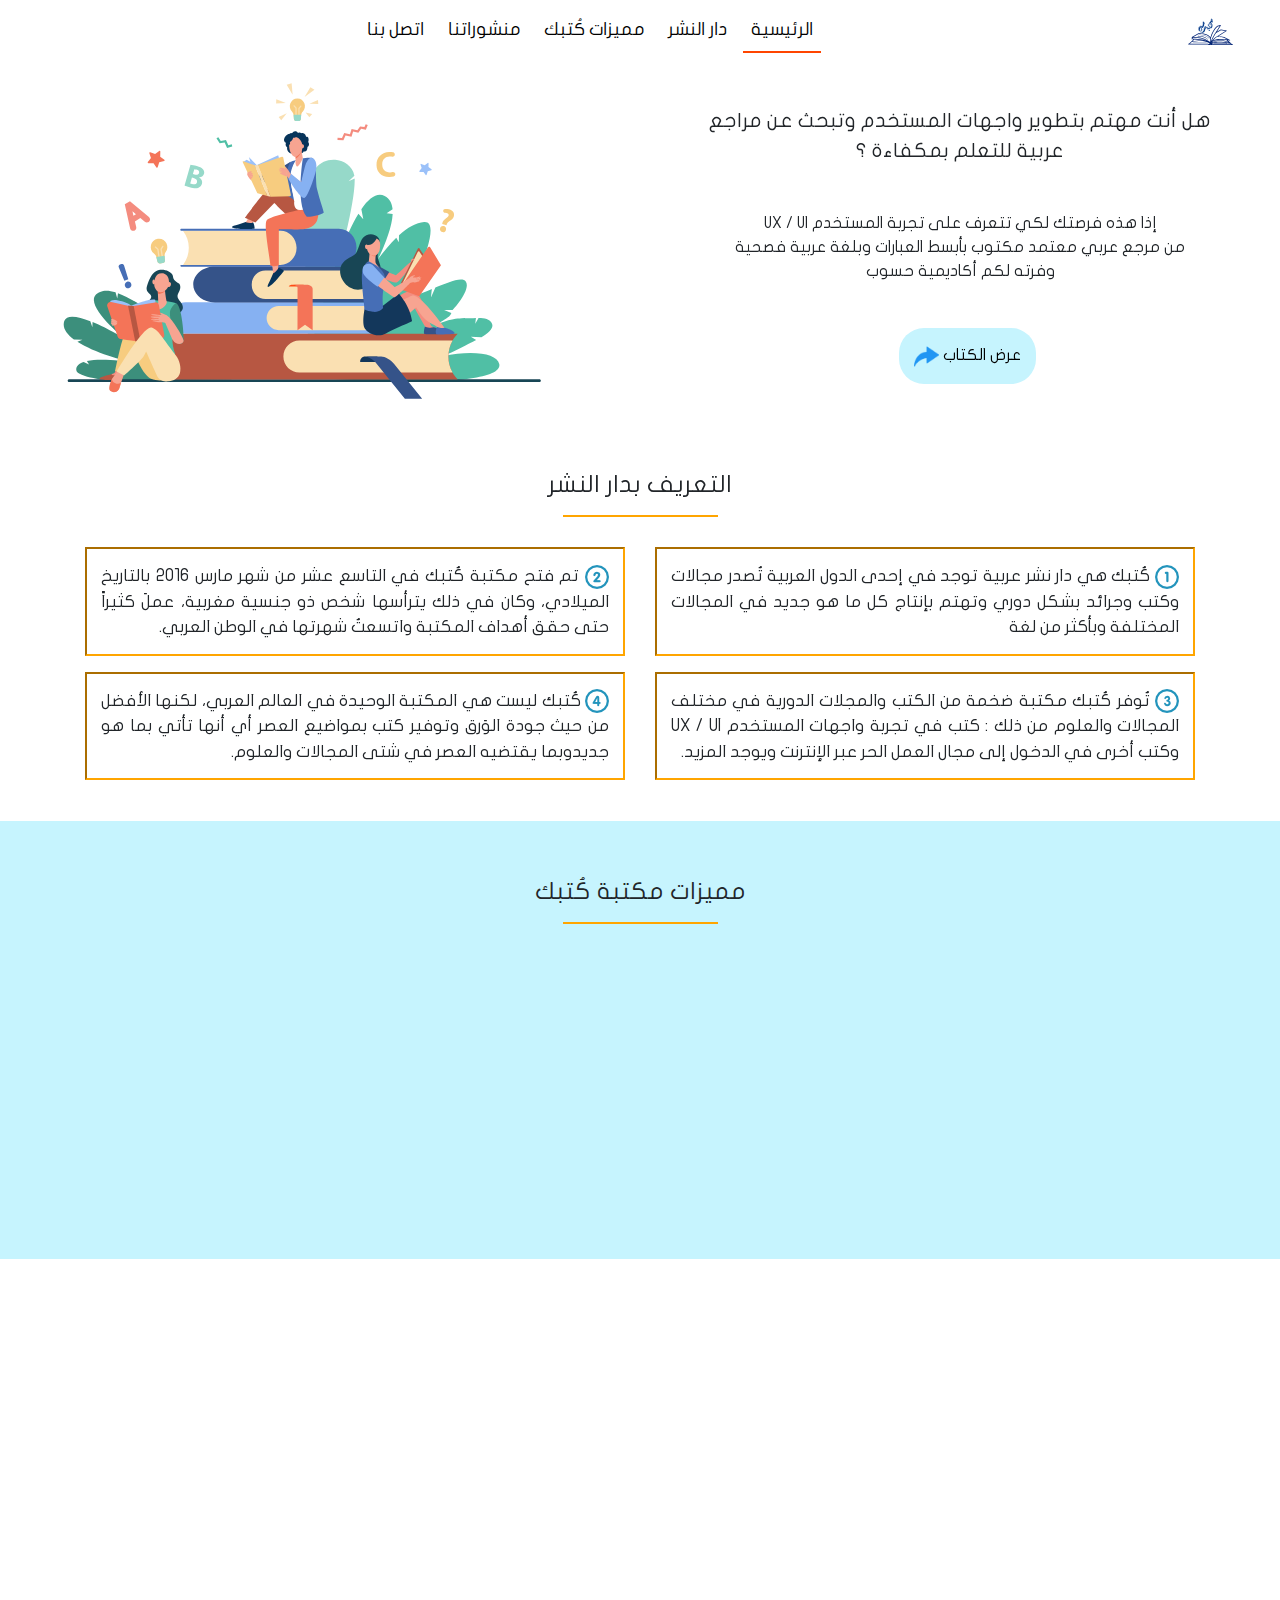
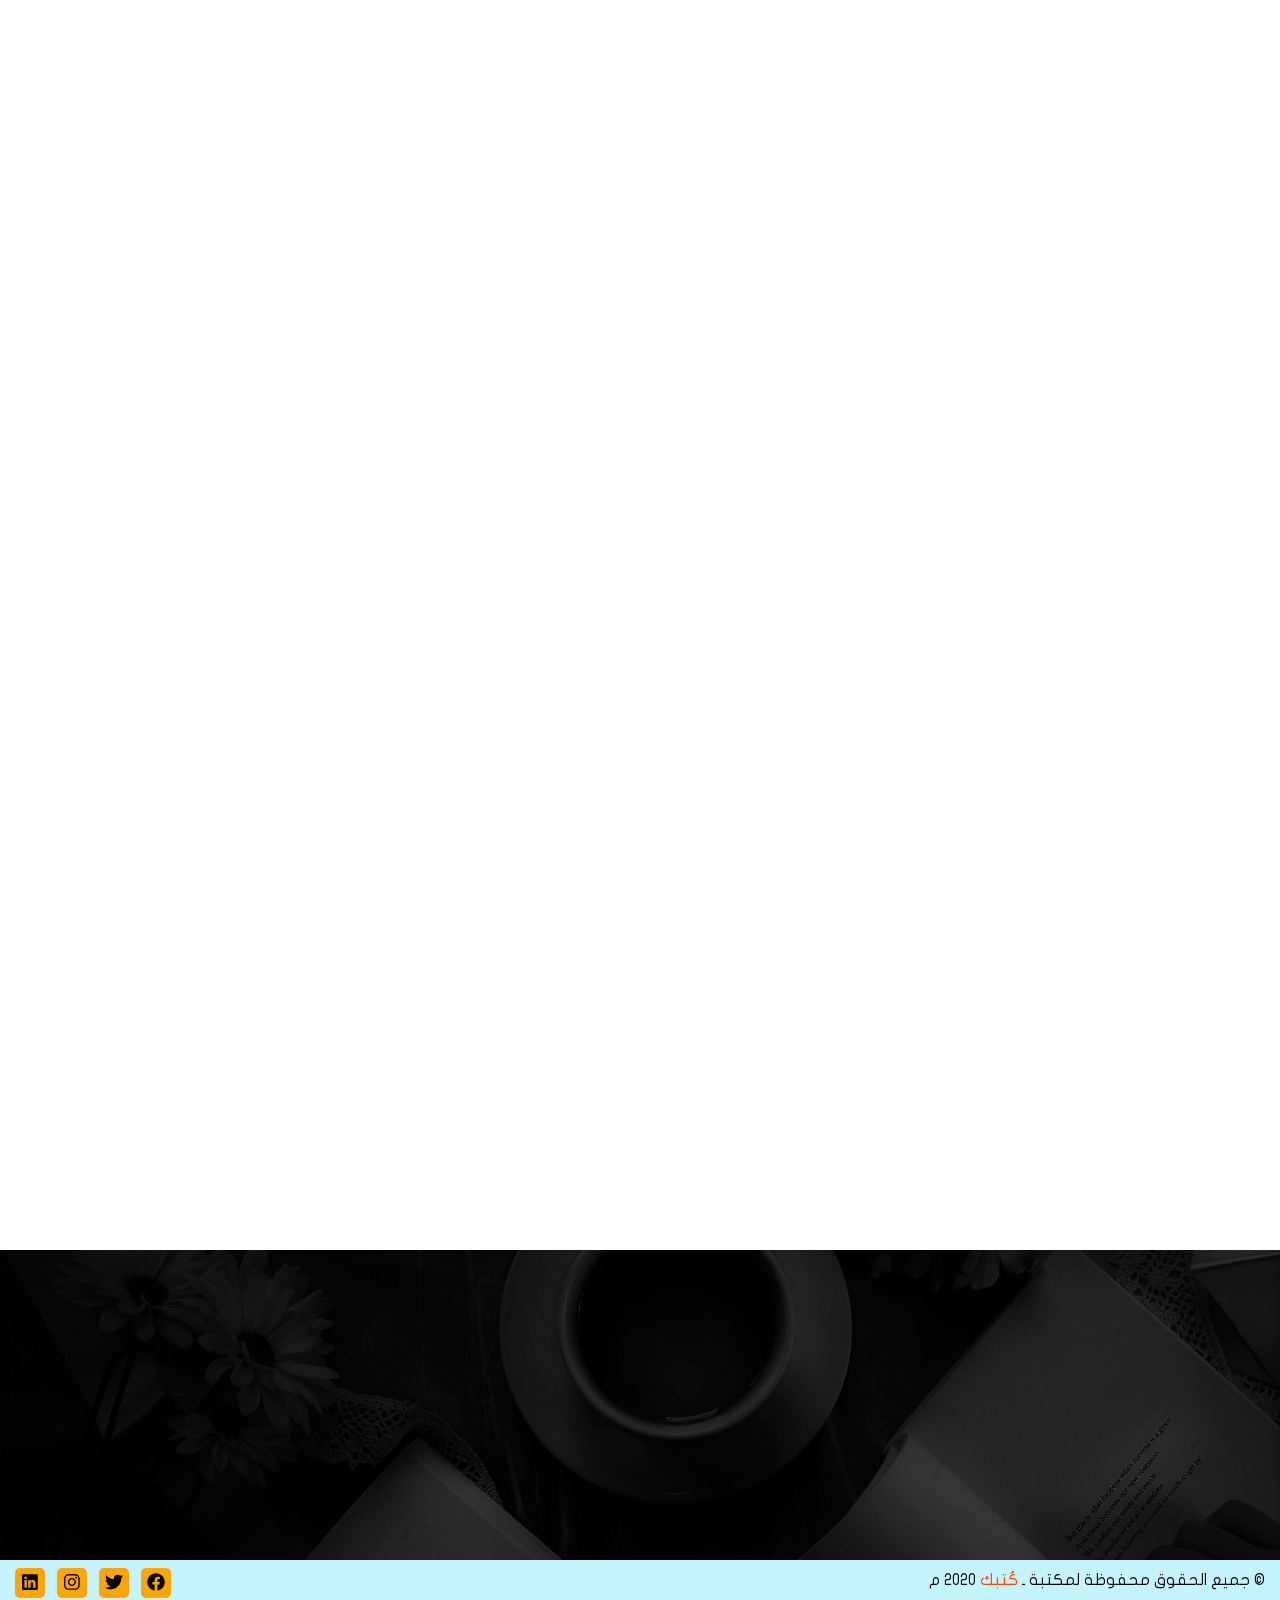
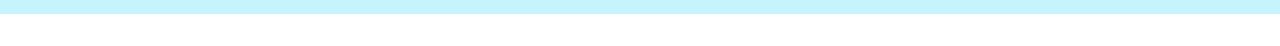
<file: index.html>
<!DOCTYPE html>
<html lang="ar">
<head>

    <meta charset="UTF-8">
    <meta name="viewport" content="width=device-width, initial-scale=1.0">
    <meta name="description" content="كُتبك | الصفحة الرئيسية للمكتبة العربية كُتبك ... اقرأ في أكبر مكتبة عربية مختلف الكتب  في مجالات متعددة وبلغات متعددة">
    <meta name="keywords" content="القراءة , كتب عربية , كتب انجليزية , كتب في البرمجة , كتب عن التاريخ , كتب تعليم التصميم">
    <meta name="author" content="Mr ABDELOUAHAD ELHADDADI">  

    <title>كُّتبك | الرئيسية</title>

    <link rel="icon" href="images/book-pdf.svg" sizes="16x16" type="image/svg">
    <link href="https://unpkg.com/aos@2.3.1/dist/aos.css" rel="stylesheet">

<link href="css/style.css" rel="stylesheet"></head>

<body data-spy="scroll" data-offset="100">

    <!--Start Header--> 
    <header class="top_header" id="Home">
        <div class="container-fluid">
            <!--قائمة التنقل-->
            <nav class="navbar navbar-expand-lg">
                <a href="#" class="navbar-brand scroll">
                    <img src="images/logo.svg" alt="شعار الموقع">
                </a>
                <button class="navbar-toggler" type="button" data-toggle="collapse" data-target="#navbarSupportedContent">
                    <i class="fas fa-bars"></i>
                </button>
                <div class="collapse navbar-collapse" id="navbarSupportedContent">
                    <ul class="navbar-nav mr-auto ml-auto">
                        <li class="nav-item active">
                            <a href="#Home" class="nav-link scroll">الرئيسية</a>
                        </li>
                        <li class="nav-item">
                            <a href="#Definition-of-publishing-house" class="nav-link scroll">دار النشر</a>
                        </li>
                        <li class="nav-item">
                            <a href="#Features-Kutub" class="nav-link scroll">مميزات كُتبك</a>
                        </li>
                        <li class="nav-item">
                            <a href="#Our-Publications" class="nav-link scroll">منشوراتنا</a>
                        </li>
                        <li class="nav-item">
                            <a href="#Contact-us" class="nav-link scroll">اتصل بنا</a>
                        </li>
                    </ul>
                </div>
            </nav>
            <!--الهيدر الخاص بالصفحة-->
            <div id="carouselHeaderSlide" class="carousel slide" data-ride="carousel">
                <div class="carousel-inner">
                    <div class="carousel-item active">
                        <div class="row">
                            <!--السؤال والنص وزر التنقل-->
                            <div class="col-lg-6 col-md-12">
                               <div class="title_text">
                                   <h5 class="custom-heading">هل أنت مهتم بتطوير واجهات المستخدم وتبحث عن مراجع عربية للتعلم بمكفاءة ؟</h5>
                                   <p class="text-marketing">
                                       إذا هذه فرصتك لكي تتعرف على تجربة المستخدم UX / UI
                                       <br>
                                       من مرجع عربي معتمد مكتوب بأبسط العبارات وبلغة عربية فصحية 
                                       <br>
                                       وفرته لكم أكاديمية حسوب 
                                   </p>
                                   <button class="custom-btn">
                                       <a href="book-UserExperience.html">
                                           عرض الكتاب
                                           <span class="icon-img">
                                            <img src="images/redo.png" alt="سهم التنقل">
                                        </span>
                                       </a>
                                   </button>
                               </div>
                            </div>
                            <!--خلفية الصورة-->
                            <div class="col-lg-6 col-md-12">
                                <div class="bg-image">
                                    <img src="images/images-reading.svg" alt="قراءة الكتب">
                                </div>
                            </div>
                        </div>
                    </div>
                    <div class="carousel-item">
                        <div class="row">
                            <!--السؤال والنص وزر التنقل-->
                            <div class="col-lg-6 col-md-12">
                               <div class="title_text">
                                   <h5 class="custom-heading">هل تريد أن تُصبح عاملاً حراً عبر الإنترنت ؟</h5>
                                   <p class="text-marketing">
                                       إذاً، لا تفكر كثيراً ولا تُضيّع من وقتك الثمين أكثر 
                                       <br>
                                       بإمكانك الآن قراءة كتاب مختصر ومفيد عن العمل الحر عبر الإنترنت
                                       <br>
                                       بلغة عربية سهلة وسليمة وحصرياً من أكاديمية حسوب العربية
                                   </p>
                                   <button class="custom-btn">
                                       <a href="WayFreelancer.html">
                                           عرض الكتاب
                                           <span class="icon-img">
                                            <img src="images/redo.png" alt="سهم التنقل">
                                        </span>
                                       </a>
                                   </button>
                               </div>
                            </div>
                            <!--خلفية الصورة-->
                            <div class="col-lg-6 col-md-12">
                                <div class="bg-image">
                                    <img class="freelancer" src="images/freelancer.svg" alt="قراءة الكتب">
                                </div>
                            </div>
                        </div>
                    </div>
                </div>
            </div>
        </div>
    </header>
    <!--Finish Header-->

    <!--Strat Dar Al nasher-->
    <section class="section_DarAlNasher" id="Definition-of-publishing-house">
        <div class="title_section" data-aos="fade-up"
        data-aos-duration="1500">
            <h4 class="custom-heading text-center">التعريف بدار النشر</h4>
            <div class="bar"></div>
        </div>
        <div class="container">
            <!--السطر الأول من النصوص-->
            <div class="row">
                <!--النص الأول-->
                <div class="col-lg-6 col-md-12" data-aos="fade-up"
                data-aos-duration="1500">
                    <div class="DefinitionDarA-nasher">
                        <p class="custom-text">
                            <img src="images/number-1.png" alt="رقم واحد">
                        كُتبك هي دار نشر عربية توجد في إحدى الدول العربية تُصدر مجالات وكتب وجرائد بشكل دوري وتهتم بإنتاج كل ما هو جديد في المجالات المختلفة وبأكثر من لغة 
                        </p>
                    </div>
                </div>
                <!--النص الثاني-->
                <div class="col-lg-6 col-md-12" data-aos="fade-up"
                data-aos-duration="1500">
                    <div class="DefinitionDarA-nasher">
                        <p class="custom-text">
                            <img src="images/number-2.png" alt="رقم إثنان">
                        تم فتح مكتبة كُتبك في التاسع عشر من شهر مارس 2016 بالتاريخ الميلادي، وكان في ذلك يترأسها شخص ذو جنسية مغربية، عملَ كثيراً حتى حقق أهداف المكتبة واتسعتُ شهرتها في الوطن العربي.
                        </p>
                    </div>
                </div>
            </div>
            <!--السطر الثاني من النصوص-->
            <div class="row">
                <!--النص الثالث-->
                <div class="col-lg-6 col-md-12" data-aos="fade-up"
                data-aos-duration="1500">
                    <div class="DefinitionDarA-nasher">
                        <p class="custom-text">
                            <img src="images/number-3.png" alt="رقم ثلاثة">
                        تُوفر كُتبك مكتبة ضخمة من الكتب والمجلات الدورية في مختلف المجالات والعلوم من ذلك : كتب في تجربة واجهات المستخدم UX / UI وكتب أخرى في الدخول إلى مجال العمل الحر عبر الإنترنت ويوجد المزيد.
                        </p>
                    </div>
                </div>
                <!--النص الرابع-->
                <div class="col-lg-6 col-md-12" data-aos="fade-up"
                data-aos-duration="1500">
                    <div class="DefinitionDarA-nasher">
                        <p class="custom-text">
                            <img src="images/number-4.png" alt="رقم أربعة">
                        كُتبك ليست هي المكتبة الوحيدة في العالم العربي، لكنها الأفضل من حيث جودة الوَرق وتوفير كتب بمواضيع العصر أي أنها تأتي بما هو جديدوبما يقتضيه العصر في شتى المجالات والعلوم.
                        </p>
                    </div>
                </div>
            </div>
        </div>
    </section>
    <!--Finish Dar Al nasher-->

    <!--Start Features Kutub-K-->
    <section class="section_FeaturesKutubk" id="Features-Kutub">
        <div class="title_section">
            <h4 class="custom-heading text-center">مميزات مكتبة كُتبك</h4>
            <div class="bar"></div>
        </div>
        <!--مميزات متجر كتبك-->
        <div class="container">
            <!--السطر الأول من المميزات-->
            <div class="row">
                <!--الميزة الأولى-->
                <div class="col-lg-4 col-md-12" data-aos="fade-up"
                data-aos-duration="1500">
                    <div class="text-imageFeatures">
                        <div class="image_Featured text-center">
                            <img src="images/book-wrote.svg" alt="كتب ورقية">
                        </div>
                        <p class="SmallText text-center">توفر مكتبة كُتبك كتب ورقية بجودة عالية</p>
                    </div>
                </div>
                <!--الميزة الثاني-->
                <div class="col-lg-4 col-md-12" data-aos="fade-up"
                data-aos-duration="1500">
                    <div class="text-imageFeatures">
                        <div class="image_Featured text-center">
                            <img src="images/book-pdf.svg" alt="كتب إلكترونية">
                        </div>
                        <p class="SmallText text-center">توفر المكتبة أيضاً كتب إلكترونية قابلة للطباعة</p>
                    </div>
                </div>
                <!--الميزة الثالث-->
                <div class="col-lg-4 col-md-12" data-aos="fade-up"
                data-aos-duration="1500">
                    <div class="text-imageFeatures">
                        <div class="image_Featured text-center">
                            <img src="images/free-delivery.svg" alt="شحن مجاني">
                        </div>
                        <p class="SmallText text-center">تَتسم مكتبتنا بالشحن المجاني للدول المجاورة</p>
                    </div>
                </div>
            </div>
            <!--السطر الثاني من المميزات-->
            <div class="row">
                <!--الميزة الرابعة-->
                <div class="col-lg-4 col-md-12" data-aos="fade-up"
                data-aos-duration="1500">
                    <div class="text-imageFeatures">
                        <div class="image_Featured text-center">
                            <img src="images/discount-sale.svg" alt="عروض وخصومات">
                        </div>
                        <p class="SmallText text-center">عروض خصومات قوية بشكل دوري</p>
                    </div>
                </div>
                <!--الميزة الخامسة-->
                <div class="col-lg-4 col-md-12" data-aos="fade-up"
                data-aos-duration="1500">
                    <div class="text-imageFeatures">
                        <div class="image_Featured text-center">
                            <img src="images/secure-payment.svg" alt="دفع آمن">
                        </div>
                        <p class="SmallText text-center">يمكنك الدفع إلكترونياً بشكل آمن ومحميّ</p>
                    </div>
                </div>
                <!--الميزة السادسة-->
                <div class="col-lg-4 col-md-12" data-aos="fade-up"
                data-aos-duration="1500">
                    <div class="text-imageFeatures">
                        <div class="image_Featured text-center">
                            <img src="images/giftbox.svg" alt="هدايا وشكراً">
                        </div>
                        <p class="SmallText text-center">بإمكانك الاستفادة من هدايا مكتبة كُتبك</p>
                    </div>
                </div>
            </div>
        </div>
    </section>
    <!--Finish Features Kutub-K-->

    <!--Start Section Publish-->
    <section class="SectionPublish" id="Our-Publications">
        <div class="title_section" data-aos="fade-up"
        data-aos-duration="1500">
            <h4 class="custom-heading text-center">منشوراتنا الجَديدة</h4>
            <div class="bar"></div>
        </div>
        <div class="container">
            <div class="row">
                <!--بطاقة تعريفية عن الكتاب// الكتاب الأول-->
                <div class="col-lg-6 col-md-12" data-aos="fade-up"
                data-aos-duration="1500">
                    <div class="card">
                        <img class="card-img-top" src="images/Freelences_book.png" alt="الدخول في مجال العمل الحُر">
                        <div class="card-body">
                            <h5 class="title_book text-center">طريقك للعمل الحُر عبر الإنترنت</h5>
                            <p class="About-the-book text-center">
                                هذا الكتاب ليس وصفةً سريعةً للثّراء! وهو لا يَعِدُكَ بجنيِ آلافِ الدولاراتِ منْ خلالِ بقائكَ نائمًا في البيت. 
                                لا يُقدّم الكتاب وَصفاتٍ سحريّةً للحُصولِ على 500$ خلالَ ساعتين من خلال مواقعَ خطيرة. 
                                ولا يعرض نماذجَ لأناسٍ حصلوا على مليون دولار في عامهم الأوّل بعد قراءة الكتابْ!
                            </p>
                            <button class="custom-btn">
                                <a href="WayFreelancer.html">تفاصيل الكتاب</a>
                            </button>
                        </div>
                    </div>
                </div>
                <!--بطاقة تعريفية عن الكتاب// الكتاب الثاني-->
                <div class="col-lg-6 col-md-12" data-aos="fade-up"
                data-aos-duration="1500">
                    <div class="card">
                        <img class="card-img-top" src="images/User-Experience.png" alt="مدخل إلى تجربة المستخدم">
                        <div class="card-body">
                            <h5 class="title_book text-center">مدخل إلى تجربة المستخدم UX</h5>
                            <p class="About-the-book text-center">
                                يضع هذا الكتاب المُوجز القارئ على أعتاب عالم تصميم تجربة المُستخدمين UX،
                                وهو علم له قواعده وأصوله وأدواته، 
                                ويهدف إلى تعريف القارئ المُبتدئ بأساس هذا العلم وكيف يُطبّق على المُنتجات الرّقمية 
                            </p>
                            <button class="custom-btn">
                                <a href="book-UserExperience.html">تفاصيل الكتاب</a>
                            </button>
                        </div>
                    </div>
                </div>
            </div>
        </div>
    </section>
    <!--Finish Section Publish-->

    <!--Start FormContact-Us-->
    <section class="FormContact" id="Contact-us">
        <div class="title_section" data-aos="fade-up"
        data-aos-duration="1500">
            <h4 class="custom-heading text-center">يمكنك التواصل معنا</h4>
            <div class="bar"></div>
        </div>
        <div class="container">
            <div class="row">
                <!--قسم نموذج التواصل-->
                <div class="col-lg-6 col-md-12" data-aos="fade-up"
                data-aos-duration="1500">
                    <!--عنوان القسم ـ أرسل رسالة إلينا-->
                    <div class="title-contact">
                        <h4 class="custom-heading">أرسل رسالة إلينا</h4>
                    </div>
                    <!--عنوان القسم ـ نموذج للتواصل-->
                    <form class="form-message">
                    <!--عنوان القسم ـ الاسم الكامل-->
                        <div class="form-group">
                            <label class="name-input">
                                <i class="fas fa-user"></i>
                                الإسم الكامل
                            </label>
                            <input type="text" id="docs-demo" class="form-control" placeholder="اكتب اسمك الكامل" minlength="3" required>
                        </div>
                    <!--عنوان القسم ـ البريد الإلكتروني-->
                        <div class="form-group">
                            <label class="name-input">
                                <i class="fas fa-at"></i>
                                البريد الإلكتروني
                            </label>
                            <input type="email" class="form-control" placeholder="اكتب بريدك الإلكتروني" required>
                        </div>
                    <!--عنوان القسم ـ طبيعة الرسالة-->
                        <div class="form-group">
                            <label class="name-input">
                                <i class="fas fa-filter"></i>
                                نوع الرسالة
                            </label>
                            <select class="form-control">
                                <option value="استفسار أو طلب" selected disabled> اختر طبيعة الرسالة</option>
                                <option value="استفسار أو طلب" >استفسار أو تساؤل</option>
                                <option value="طلب مساعدة" >طلب مساعدة</option>
                                <option value="طلب كتاب" >طلب كتاب</option>
                                <option value="إعادة كتاب" >إعادة كتاب</option>
                                <option value="تتبع الشُحنة" >تتبع الشحنة الخاصة بك</option>
                            </select>
                        </div>
                    <!--عنوان القسم ـ اكتب رسالتك-->
                        <div class="form-group">
                            <label class="name-input">
                                <i class="fas fa-comments"></i>
                                اكتب رسالتك
                            </label>
                            <textarea class="form-control" cols="30" rows="5" placeholder="اكتب رسالتك بالتفصيل" minlength="5" required></textarea>
                        </div>
                        <!--زر إرسال النموج-->
                        <div class="form-group">
                            <button class="custom-btn BtnForMobile" type="submit">
                                أرسل الآن
                                <i class="fas fa-paper-plane"></i>
                            </button>
                        </div>
                    </form>
                </div>
                <!--قسم الموقع الجغرافي ومعلومات الاتصال-->
                <div class="col-lg-6 col-md-12" data-aos="fade-up"
                data-aos-duration="1500">
                     <!--عنوان القسم ـ اتصل بنا-->
                     <div class="title-contact">
                        <h4 class="custom-heading">اتصل مباشرةً</h4>
                    </div>
                    <div class="informations-contact" id="ContactUs">
                        <!--رقم الهاتف للتواصل-->
                        <div class="icons-informations">
                            <i class="fas fa-mobile-alt"></i>
                            <span class="content">2126.11.11.00.00+</span>
                        </div>
                        <!--الموقع الجغرافي-->
                        <div class="icons-informations">
                            <i class="fas fa-street-view"></i>
                            <span class="content">المملكة العربية المغربية، مدينة الدار البيضاء، حي الأحباس</span>
                        </div>
                        <!--البريد الإلكتروني الخاص بنا-->
                        <div class="icons-informations">
                            <a href="milto:info@mail.com">
                                <i class="fas fa-envelope"></i>
                                <span class="contenr">info@mail.com</span>
                            </a>                        
                        </div>
                    </div>
                    <!--الخريطة التفاعلية جوجل مــاب-->
                    <div class="google-map">
                        <div class="title-contact">
                            <h4 class="custom-heading">موقعنا الجغرافي</h4>
                        </div>
                        <div class="Map">
                            <iframe src="https://www.google.com/maps/embed?pb=!1m18!1m12!1m3!1d13296.543347443607!2d-7.599694937282413!3d33.57582221943669!2m3!1f0!2f0!3f0!3m2!1i1024!2i768!4f13.1!3m3!1m2!1s0xda7cd59b1f09d0f%3A0x897f41ac06f24289!2z2KfZhNit2KjZiNiz2Iwg2KfZhNiv2KfYsSDYp9mE2KjZiti22KfYoSAyMDI1MA!5e0!3m2!1sar!2sma!4v1604403078947!5m2!1sar!2sma" width="450" height="220" frameborder="0" style="border:0;" allowfullscreen="" aria-hidden="false" tabindex="0"></iframe>
                        </div>
                    </div>
                </div>
            </div>
        </div>
    </section>
    <!--Finish FormContact-Us-->

    <!--Start Footer Page-->
    <section class="last-footer">
       <div class="container">
           <div class="row">
                <!--عنوان القسم ـ آخر التغريدات-->
               <div class="col-lg-6 col-md-12" data-aos="fade-up"
               data-aos-duration="1500">
                <div class="title-LastFooter">
                    <h4 class="custom-heading">تغريدات مميزة على تويتر</h4>
                </div>
                <!--محتوى التغريدات على تويتر الأخيرة-->
                <div class="latest-tweets">
                    <!--التغريدة الأولى-->
                    <p class="text-tweet">
                        <i class="fab fa-twitter"></i>
                        صادق الكتاب، فصفحاته الخيرة تنتظر نظرة منك أحنِ جبينك فوق صفحاته في جد، في كل سطر يختفي شهد الحكمة.
                    </p>
                    <!--التغريدة الأولى-->
                    <p class="text-tweet">
                        <i class="fab fa-twitter"></i>
                        البهجة وجه جميل، وروض أخضر، وماء بارد، وكتاب مفيد ينور قلبك بالمعرفة، مع قلب يقدر النعمة، ويترك الأثم، ويحب الخير.
                    </p>
                    <!--التغريدة الأولى-->
                    <p class="text-tweet">
                        <i class="fab fa-twitter"></i>
                        إن الكتاب هو زاد فكري، ومعرفي يحتاجه كل إنسان مهما كان تخصصه في الحياة.
                    </p>
                </div>
               </div>
               <!--فورم الاشتراك في النشرة البريدية-->
               <div class="col-lg-6 col-md-12" data-aos="fade-up"
               data-aos-duration="1500">
                   <!--عنوان السطر ـ اشترك في النشرة البريدية-->
                <div class="title-LastFooter">
                    <h4 class="custom-heading">اشترك في النشرة البريدية</h4>
                </div>
                <!--فورم إدخال البريد الإلكتروني-->
                  <form>
                    <div class="NewsLatters">
                        <!--اشترك الآن --  نص تعبيري عن الاشتراك في النشرة البريدية-->
                        <p class="TextNewsLetter text-center">
                         اشترك في النشرة البريدي لتتوصل بأحدث منشوراتنا العلمية
                        </p>
                        <!--خاص بالاشتراك عبر البريد الإلكتروني-->
                        <div class="FormNewsLetters">
                         <div class="input-group">
                             <!--حقل إدخال البريد الإللكتروني-->
                             <div class="input-group-prepend">
                                 <input type="email" class="form-control" placeholder="ادخل بريدك الإلكتروني" required>
                             </div>
                             <!--زر إرسال البريد الالكتروني ـ اشترك الآن-->
                             <button class="btn-sub" type="submit">
                                اشترك الآن
                                <img src="images/startup.png" alt="أرسل البريد">
                            </button>
                         </div>
                        </div>
                    </div>
                  </form>
               </div>
           </div>
       </div>
    </section>
    <!--Finish Footer Page-->

    <!--Start Down Footer-->
    <footer class="footer_down">
        <div class="container-fluid">
            <div class="row">
                <!--السطر الأول ـ نص حقوق الملكية-->
                <div class="col-lg-6 col-md-12">
                    <div class="copyright text-right">
                        <p class="TextCopyRight">
                                &copy; جميع الحقوق محفوظة لمكتبة ـ 
                            <a href="index.html">كُتبك</a>
                            2020 م
                        </p>
                    </div>
                </div>
                <!--مواقع التواصل الاجتماعي-->
                <div class="col-lg-6 col-md-12">
                    <div class="icons-media text-left">
                        <ul class="list-inline">
                            <li class="list-inline-item">
                                <a href="https://web.facebook.com/">
                                    <i class="fab fa-facebook"></i>
                                </a>
                            </li>
                            <li class="list-inline-item">
                                <a href="https://twitter.com/">
                                    <i class="fab fa-twitter"></i>
                                </a>
                            </li>
                            <li class="list-inline-item">
                                <a href="https://www.instagram.com/">
                                    <i class="fab fa-instagram"></i>
                                </a>
                            </li>
                            <li class="list-inline-item">
                                <a href="https://www.linkedin.com/">
                                    <i class="fab fa-linkedin"></i>
                                </a>
                            </li>
                        </ul>
                    </div>
                </div>
            </div>
        </div>
    </footer>
    <!--Finish Down Footer-->

    <script type="text/html" src="{require('index.js')}"></script>
    <script src="https://unpkg.com/aos@2.3.1/dist/aos.js"></script>

    <script>
        AOS.init();
    </script>

<script src="main.js"></script></body>
</html>
</file>
